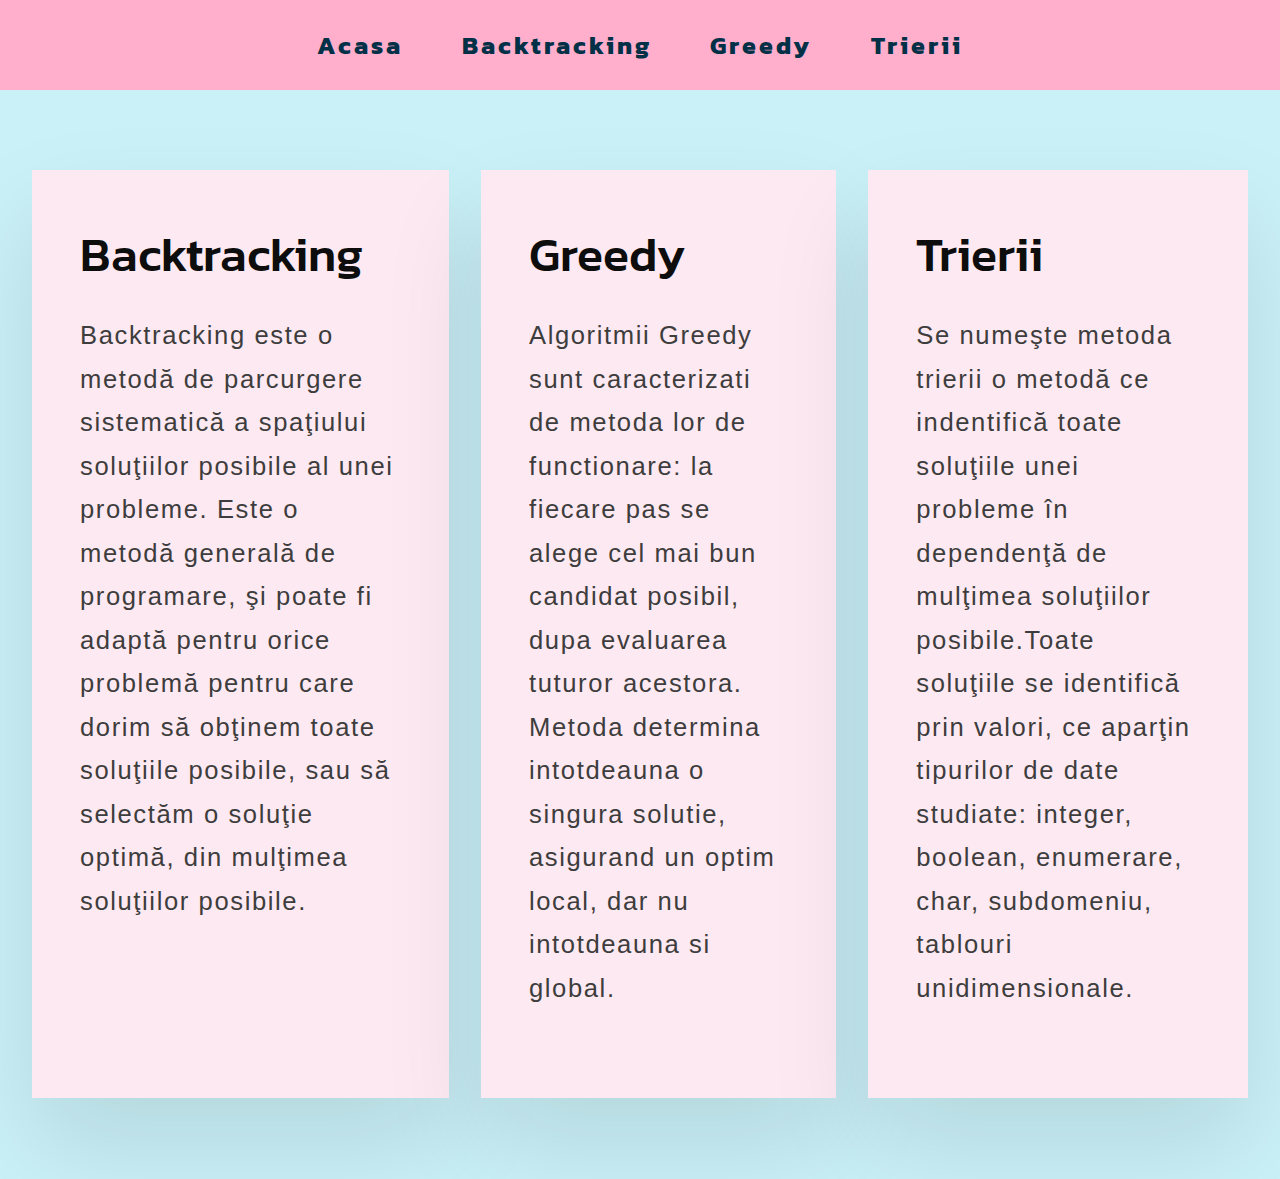
<file: index.html>
<!DOCTYPE html>
<html lang="en">
<head>
    <meta charset="UTF-8">
    <meta http-equiv="X-UA-Compatible" content="IE=edge">
    <meta name="viewport" content="width=, initial-scale=1.0">
    <link rel="stylesheet" href="style.css">
    <title>Informatica Proiect</title>
    
</head>
<body>
    <nav>
        <ul class="nav-links">
            <li>
                  <a href="index.html">Acasa</a>
            </li>
            <li>
                <a href="backtracking.html">Backtracking</a>
            </li>
             <li>
                  <a href="greedy.html">Greedy</a>
            </li>
             <li>
                  <a href="trierii.html">Trierii</a>
            </li>
        </ul>
    </nav>
    <div class="bg-gradient">
         <div class="grid">
      <div class="grid-item">
        <div class="card">
          <div class="card-content">
            <h1 class="card-header">Backtracking</h1>
            <p class="card-text">
                Backtracking este o metodă de parcurgere sistematică a spaţiului
                soluţiilor posibile al unei probleme.
                Este o metodă generală de programare, şi poate fi adaptă pentru orice
                problemă pentru care dorim să obţinem toate soluţiile posibile, sau să selectăm o
                soluţie optimă, din mulţimea soluţiilor posibile.
            </p>
          </div>
        </div>
      </div>
      <div class="grid-item">
        <div class="card">
          <div class="card-content">
            <h1 class="card-header">Greedy</h1>
            <p class="card-text">
              Algoritmii Greedy sunt caracterizati de metoda lor de functionare: la fiecare pas se alege cel mai bun candidat posibil, dupa evaluarea tuturor acestora. Metoda determina intotdeauna o singura solutie, asigurand un optim local, dar nu intotdeauna si global.
            </p>
          </div>
        </div>
      </div>
      <div class="grid-item">
        <div class="card">
      
          <div class="card-content">
            <h1 class="card-header">Trierii</h1>
            <p class="card-text">
            Se numeşte metoda trierii o metodă ce indentifică toate soluţiile unei probleme în dependenţă de mulţimea soluţiilor posibile.Toate soluţiile se identifică prin valori, ce aparţin tipurilor de date studiate: integer, boolean, enumerare, char, subdomeniu, tablouri unidimensionale.
            </p>
          </div>
        </div>
      </div>
    </div>
    </div>
    </body>
</html>
</file>
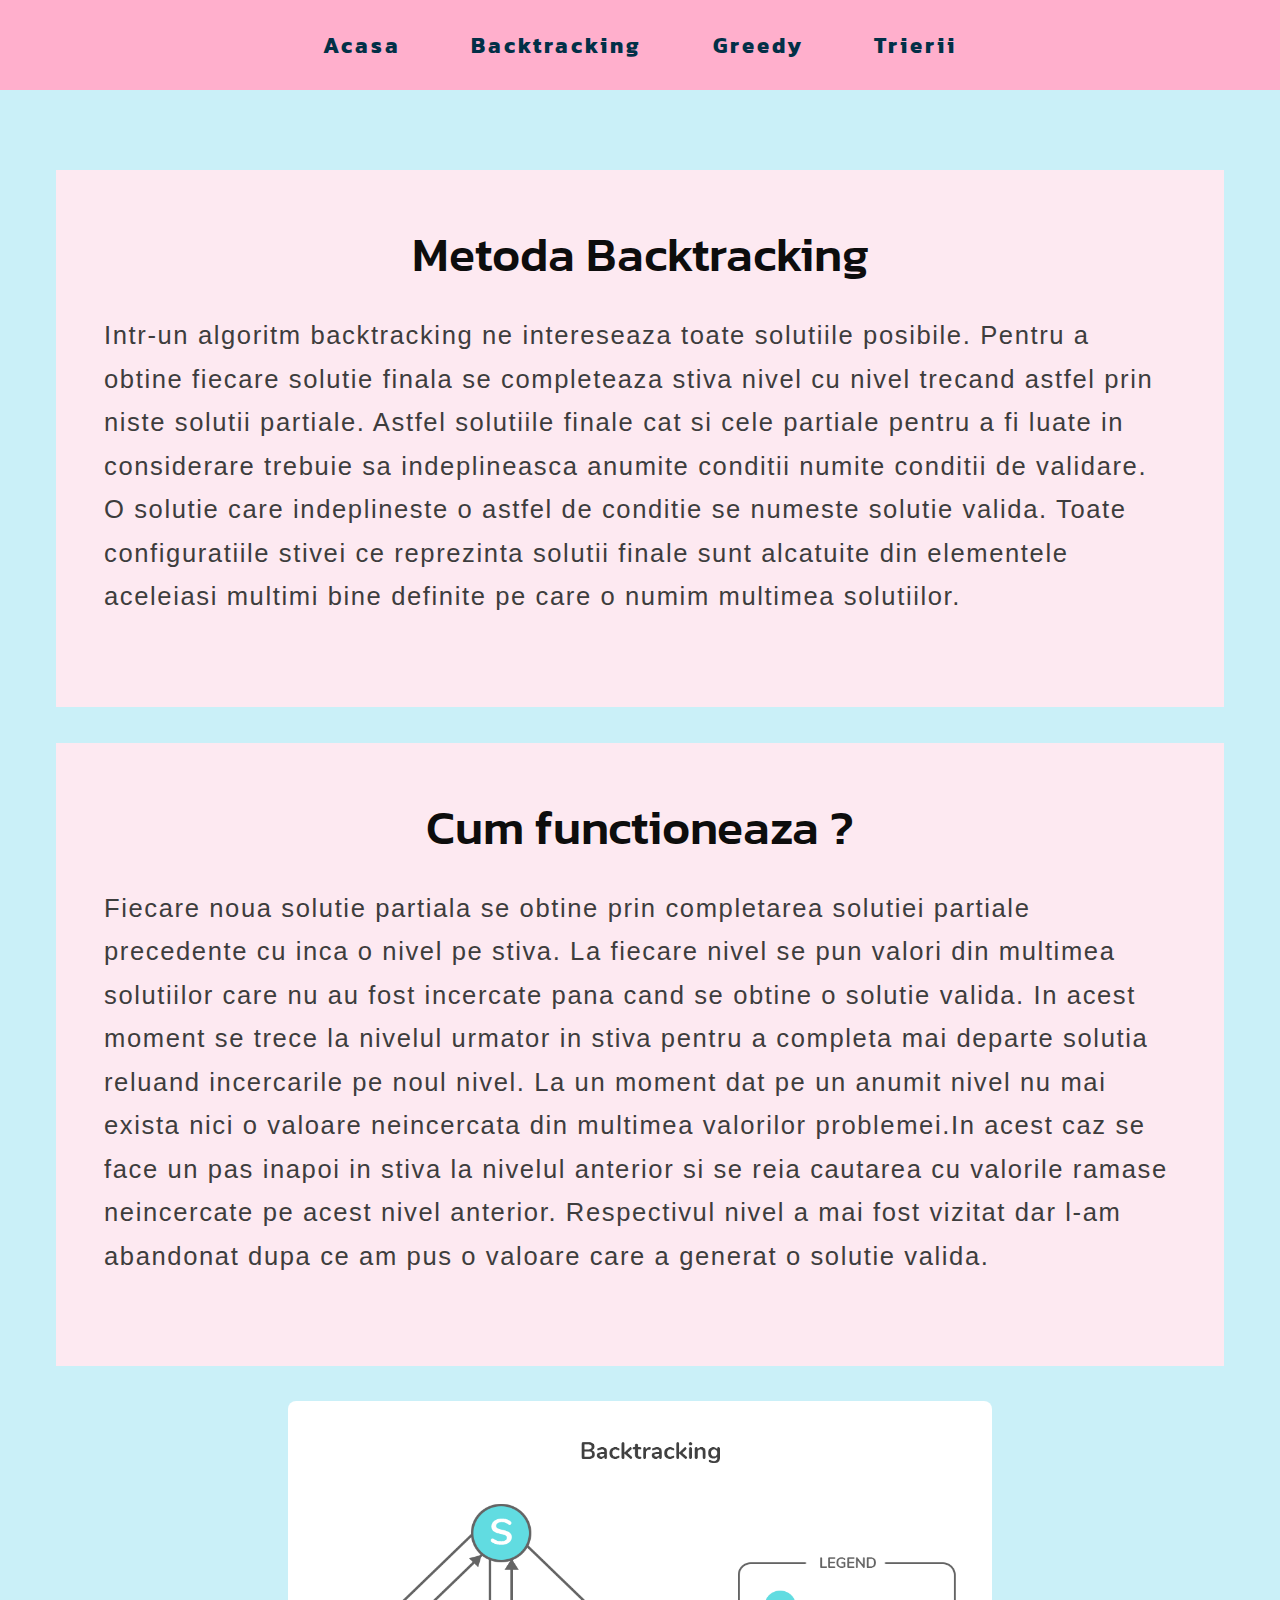
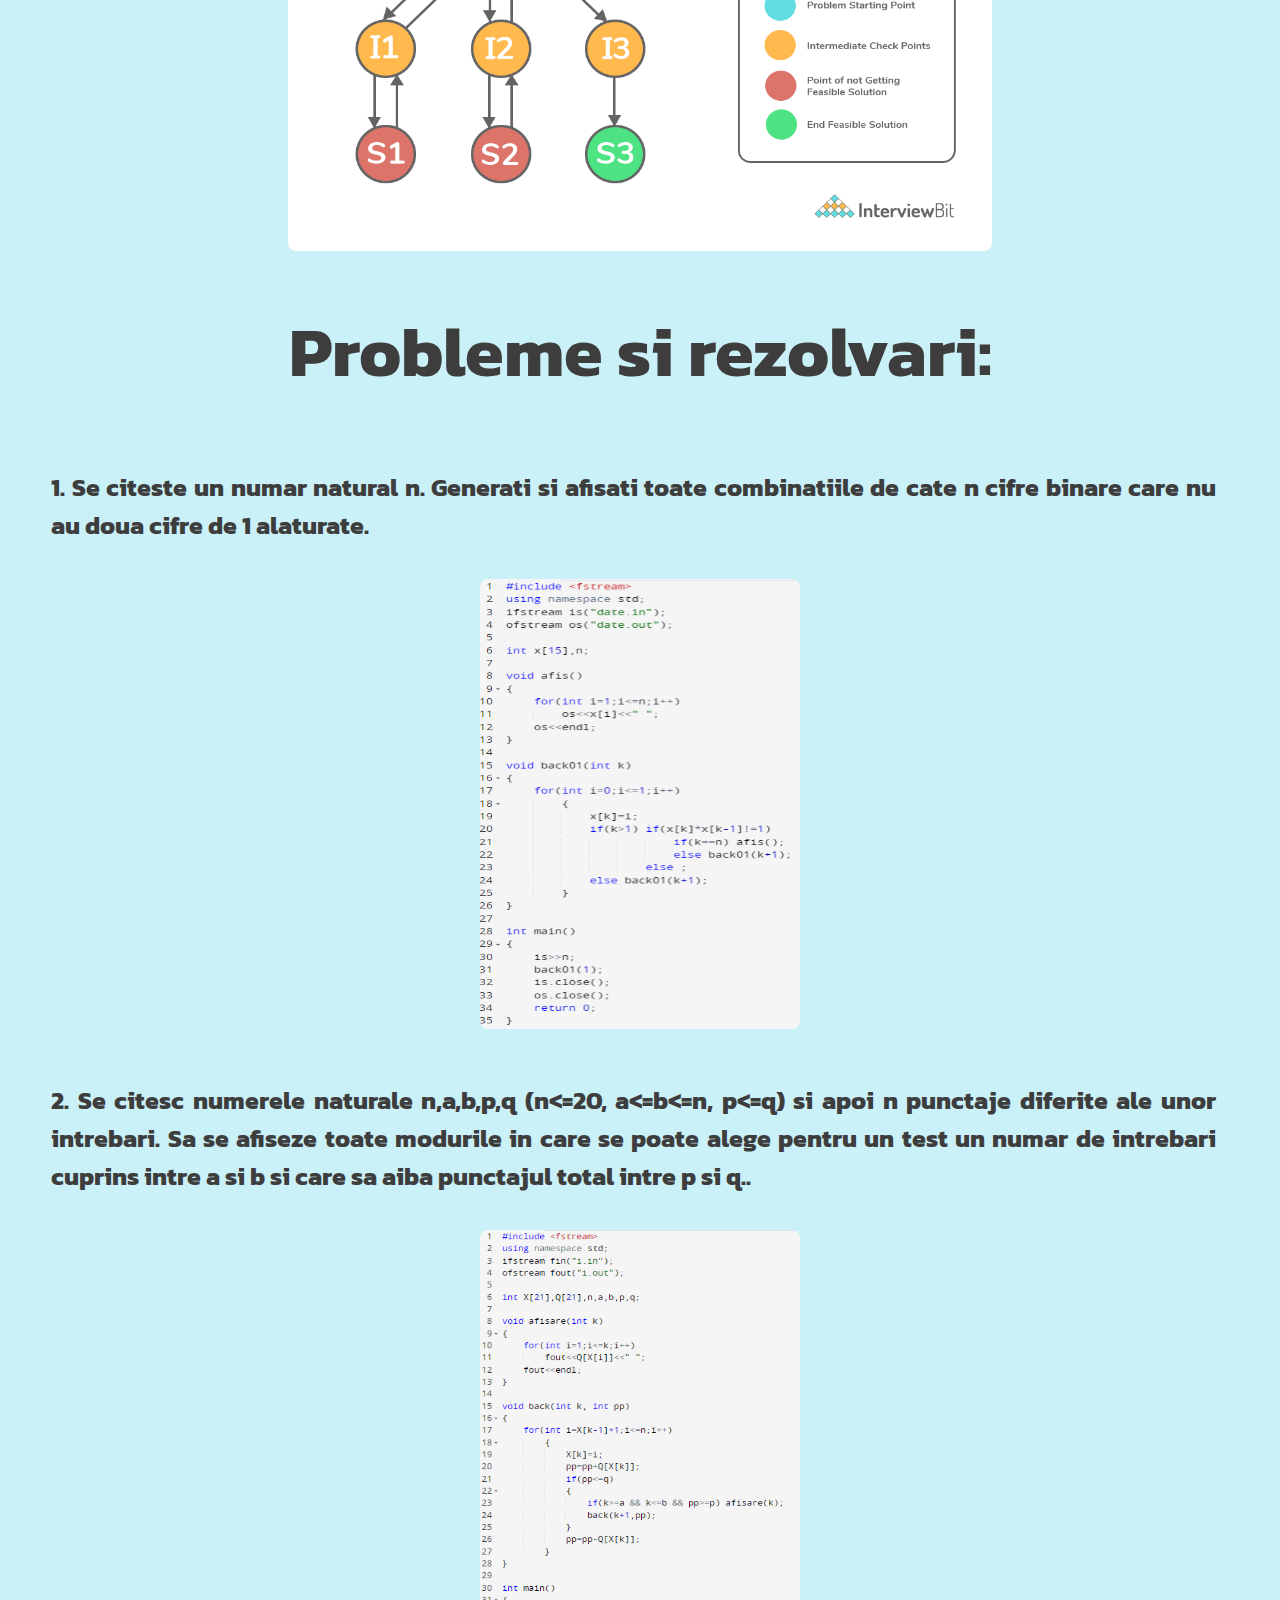
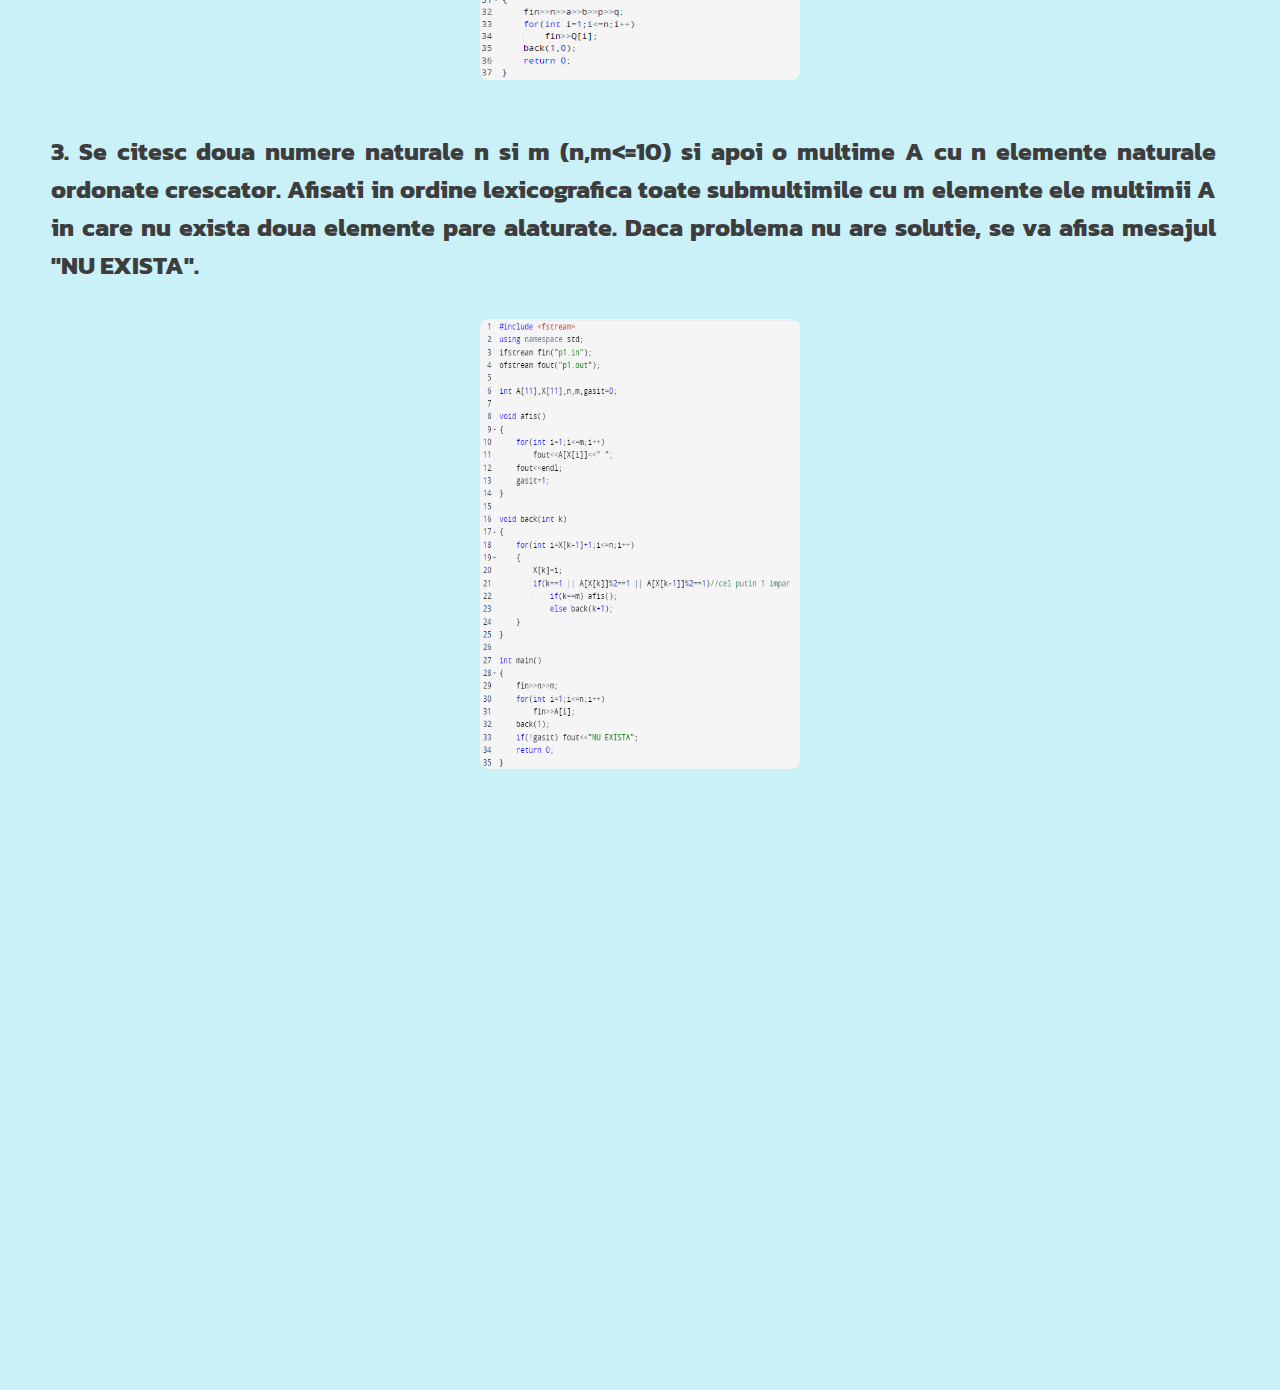
<file: backtracking.html>
<!DOCTYPE html>
<html lang="en">
<head>
    <meta charset="UTF-8">
    <meta http-equiv="X-UA-Compatible" content="IE=edge">
    <meta name="viewport" content="width=, initial-scale=1.0">
    <link rel="stylesheet" href="stylebacktracking.css">
    <title>Informatica Proiect</title>
    
</head>
<body>
    <nav>
        <ul class="nav-links">
            <li>
                  <a href="index.html">Acasa</a>
            </li>
            <li>
                <a href="backtracking.html">Backtracking</a>
            </li>
             <li>
                  <a href="greedy.html">Greedy</a>
            </li>
             <li>
                  <a href="trierii.html">Trierii</a>
            </li>
        </ul>
    </nav>
        <div class="bg-gradient">
         <div class="grid">
      <div class="grid-item">
        <div class="card">
          <div class="card-content">
            <h1 class="card-header">Metoda Backtracking</h1>
            <p class="card-text">
                Intr-un algoritm backtracking ne intereseaza toate solutiile posibile. Pentru a obtine fiecare solutie finala se completeaza  stiva nivel cu  nivel trecand astfel prin niste solutii partiale. Astfel solutiile finale cat si cele partiale pentru a fi luate in  considerare trebuie sa indeplineasca anumite conditii numite conditii de  validare.  O solutie care indeplineste o astfel de conditie se numeste solutie valida. Toate configuratiile stivei ce reprezinta solutii finale sunt alcatuite din elementele aceleiasi multimi bine definite pe care o numim multimea solutiilor.
            </p>
          </div>
        </div>
      </div>
      <br></br>
      <div class="grid-item">
        <div class="card">
          <div class="card-content">
            <h1 class="card-header">Cum functioneaza ?</h1>
            <p class="card-text">
                Fiecare noua solutie partiala se obtine prin completarea solutiei partiale precedente cu inca o nivel pe stiva. La fiecare nivel se pun valori din multimea solutiilor care nu au fost incercate pana cand se obtine o solutie valida. In acest moment se trece la nivelul urmator in stiva pentru a completa mai departe solutia reluand incercarile pe noul nivel. La un moment dat pe un anumit nivel nu mai exista nici o valoare neincercata din multimea valorilor problemei.In acest caz se face un pas inapoi in stiva la nivelul anterior si se reia cautarea  cu valorile ramase neincercate pe acest nivel anterior. Respectivul nivel a mai fost vizitat dar l-am abandonat dupa ce am pus  o valoare care a generat o solutie valida.            </p>
          </div>
        </div>
      </div>
    </div>
    <img class="poza" src="./imagini/backtrack1.png" alt="">
     <h3>Probleme si rezolvari:</h3>
        <div class="wrapper">
        <section class="columns">
        <div class="column">
            <h4>1.  Se citeste un numar natural n. Generati si afisati toate combinatiile de cate n cifre binare care nu au doua cifre de 1 alaturate.</h4>
            <img src="./imagini/backtracking1.PNG">
        </div>
        <br></br>
        <div class="column">
            <h4>2.  Se citesc numerele naturale n,a,b,p,q (n<=20, a<=b<=n, p<=q) si apoi n punctaje diferite ale unor intrebari.
                    Sa se afiseze toate modurile in care se poate alege pentru un test un numar de intrebari cuprins intre a si b si care sa aiba punctajul total intre p si q..</h4>
            <img src="./imagini/backtracking2.PNG">
        </div>
        <br></br>
        <div class="column">
            <h4>3. Se citesc doua numere naturale n si m (n,m<=10) si apoi o multime A cu n elemente naturale ordonate crescator. Afisati in ordine lexicografica toate submultimile cu m elemente ele multimii A in care nu exista doua elemente pare alaturate. Daca problema nu are solutie, se va afisa mesajul "NU EXISTA".</h4>
            <img src="./imagini/backtracking3.PNG">
        </div>
        <br></br>
        </section>
        </div>
    </div>
</body>
</html>
</file>
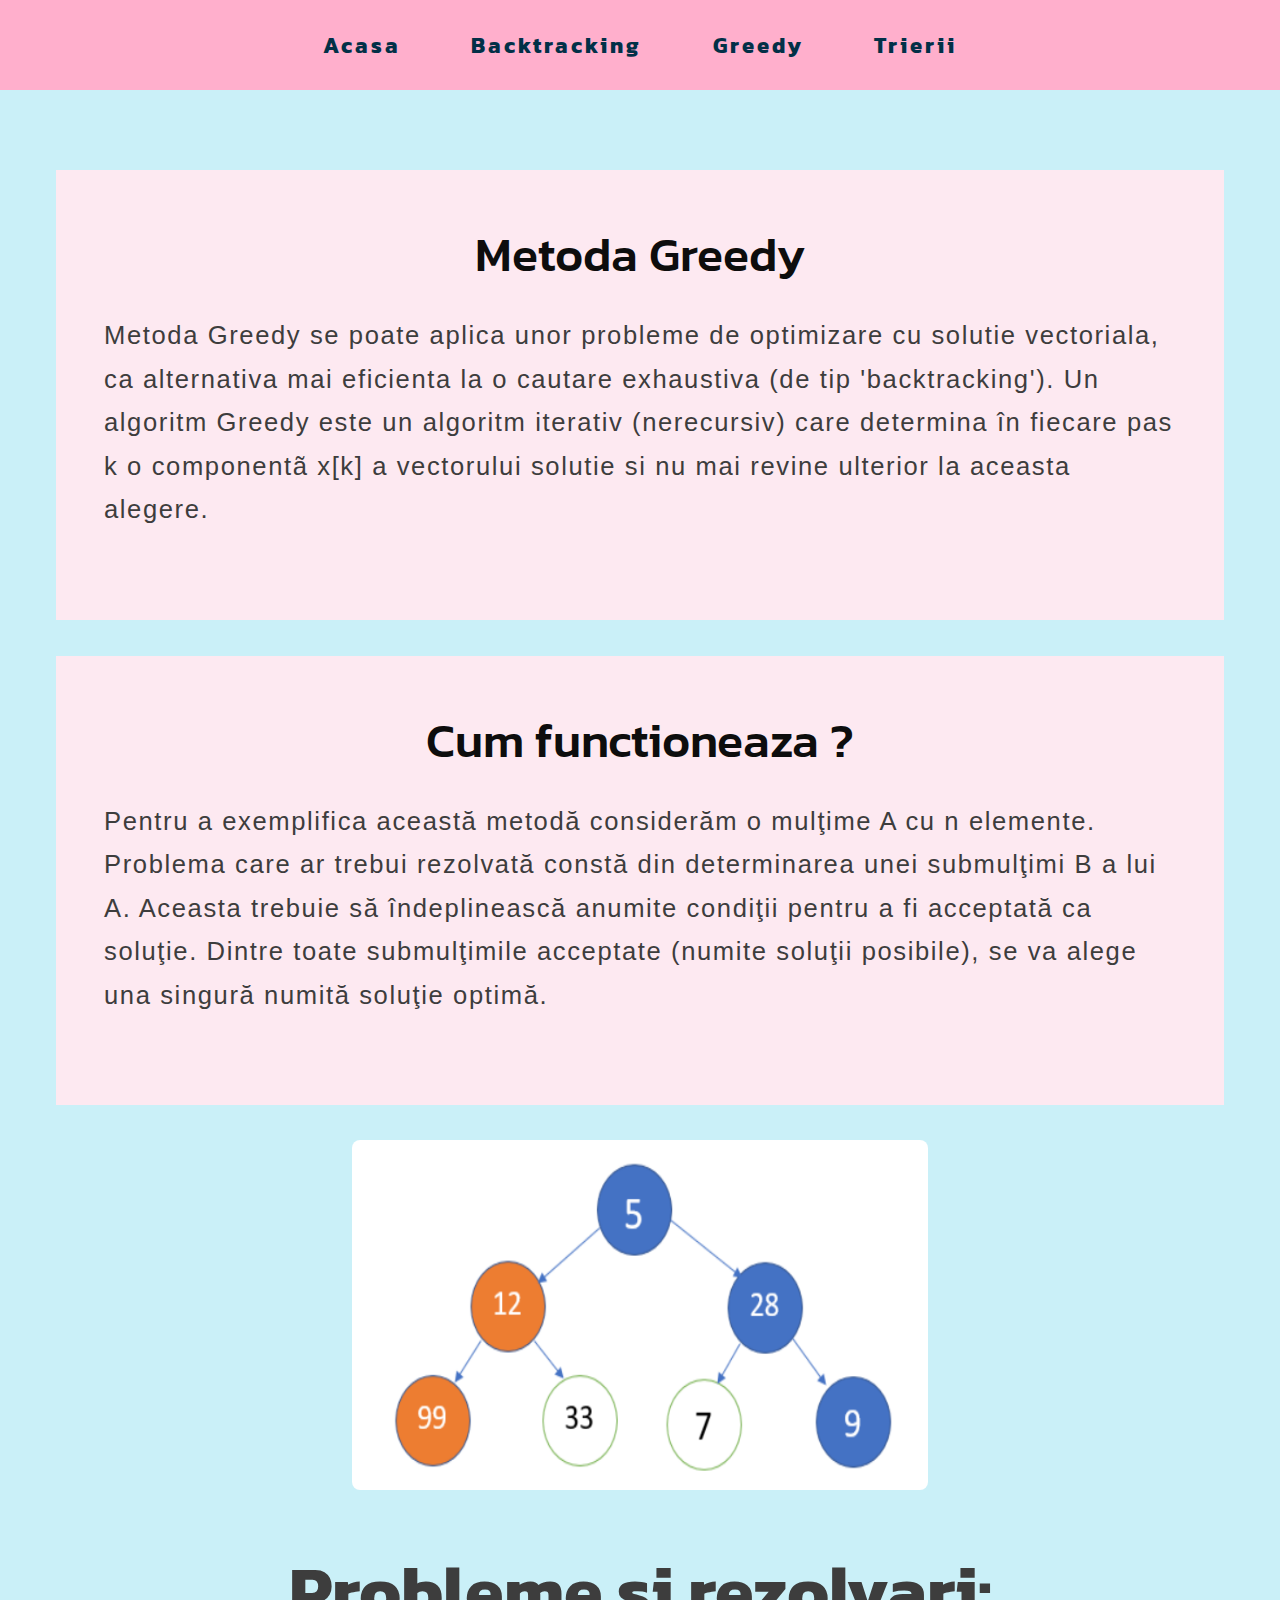
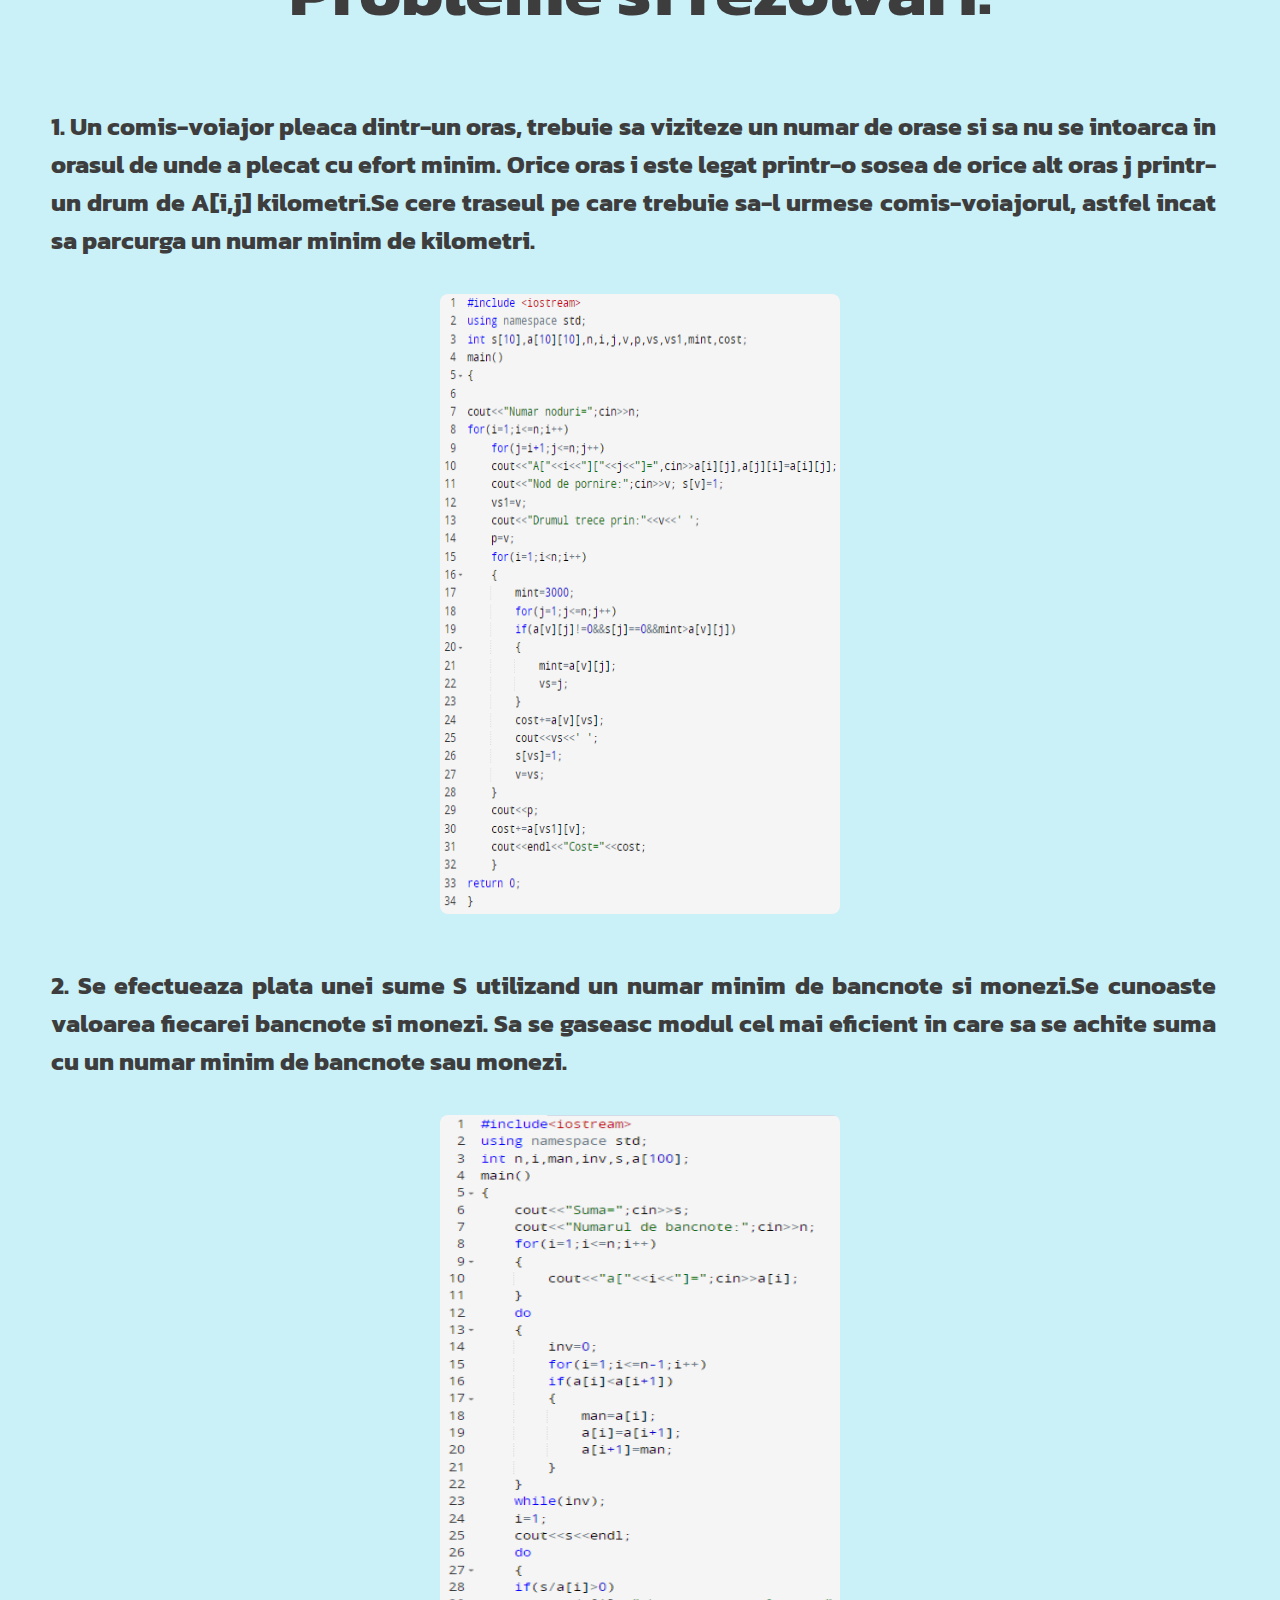
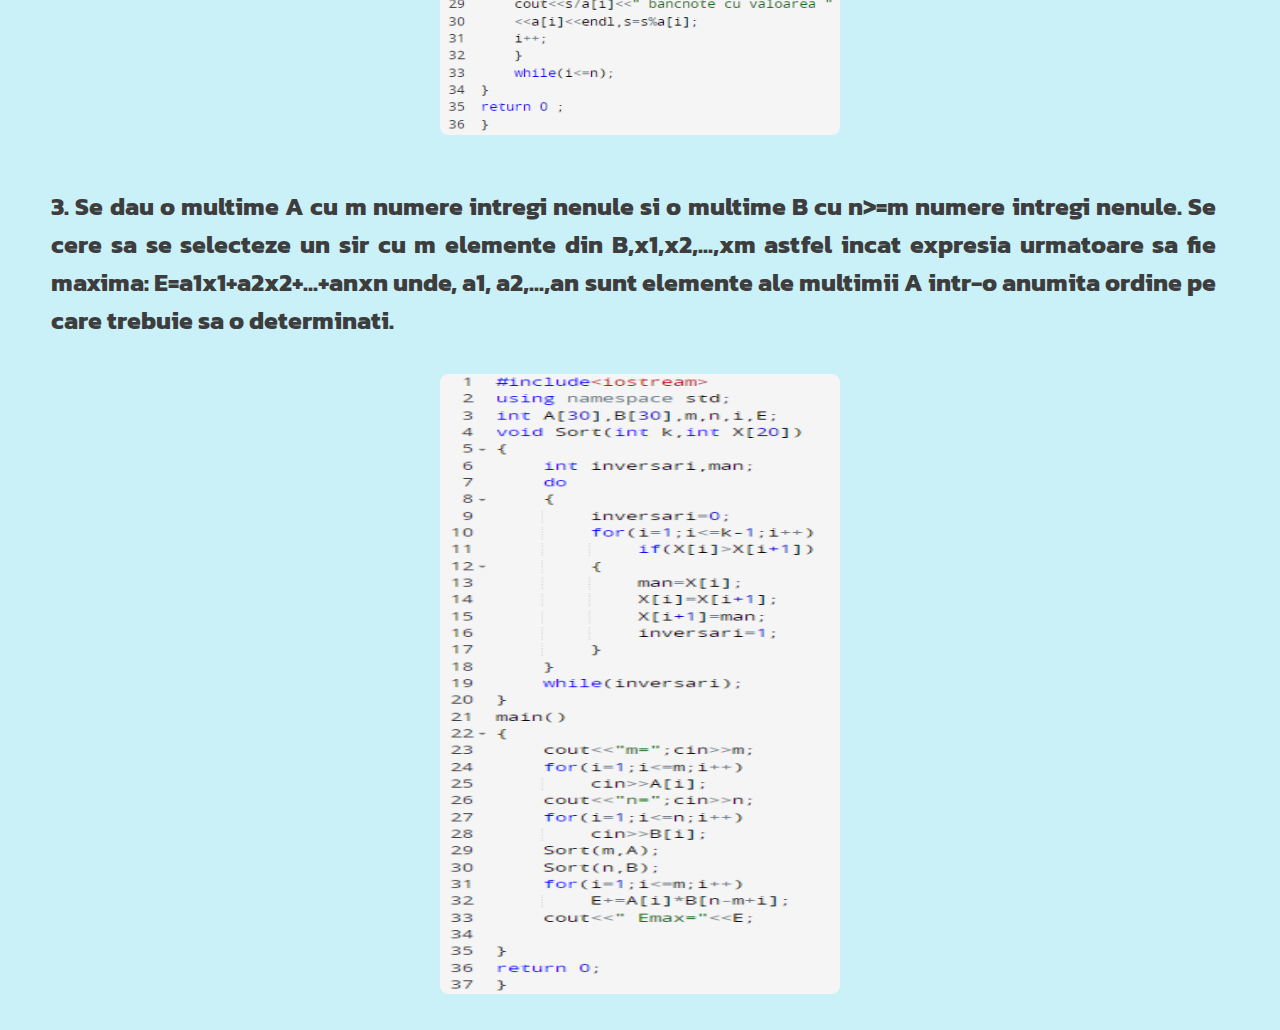
<file: greedy.html>
<!DOCTYPE html>
<html lang="en">
<head>
    <meta charset="UTF-8">
    <meta http-equiv="X-UA-Compatible" content="IE=edge">
    <meta name="viewport" content="width=, initial-scale=1.0">
    <link rel="stylesheet" href="stylegreedy.css">
    <title>Informatica Proiect</title>
    
</head>
<body>
    <nav>
        <ul class="nav-links">
            <li>
                  <a href="index.html">Acasa</a>
            </li>
            <li>
                <a href="backtracking.html">Backtracking</a>
            </li>
             <li>
                  <a href="greedy.html">Greedy</a>
            </li>
             <li>
                  <a href="trierii.html">Trierii</a>
            </li>
        </ul>
    </nav>
    <div class="bg-gradient">
         <div class="grid">
      <div class="grid-item">
        <div class="card">
          <div class="card-content">
            <h1 class="card-header">Metoda Greedy</h1>
            <p class="card-text">
                Metoda Greedy se poate aplica unor probleme de
                optimizare cu solutie vectoriala, ca alternativa mai
                eficienta la o cautare exhaustiva (de tip 'backtracking').
                Un algoritm Greedy este un algoritm iterativ
                (nerecursiv) care determina în fiecare pas k o
                componentã x[k] a vectorului solutie si nu mai revine
                ulterior la aceasta alegere.</p>
          </div>
        </div>
      </div>
      <br></br>
      <div class="grid-item">
        <div class="card">
          <div class="card-content">
            <h1 class="card-header">Cum functioneaza ?</h1>
            <p class="card-text">
                Pentru a exemplifica această metodă considerăm o
                mulţime A cu n elemente.
                Problema care ar trebui rezolvată constă din
                determinarea unei submulţimi B a lui A.
                Aceasta trebuie să îndeplinească anumite condiţii
                pentru a fi acceptată ca soluţie.
                Dintre toate submulţimile acceptate (numite soluţii
                posibile), se va alege una singură numită soluţie optimă.</div>
        </div>
      </div>
    </div>
    <img class="poza1" src="./imagini/greedy1.PNG" alt="">
    <h3>Probleme si rezolvari:</h3>
        <div class="wrapper">
        <section class="columns">
        <div class="column">
            <h4>1.  Un comis-voiajor pleaca dintr-un oras, trebuie sa viziteze un numar de orase si sa nu se intoarca in orasul de unde a plecat cu efort minim. Orice oras i este legat printr-o sosea de orice alt oras j printr-un drum de A[i,j] kilometri.Se cere traseul pe care trebuie sa-l urmese comis-voiajorul, astfel incat sa parcurga un numar minim de kilometri.</h4>
            <img src="./imagini/ggreedy1.PNG">
        </div>
        <br></br>
        <div class="column">
            <h4>2.  Se efectueaza plata unei sume S utilizand un numar minim de bancnote si monezi.Se cunoaste valoarea fiecarei bancnote si monezi. Sa se gaseasc modul cel mai eficient in care sa se achite suma cu un numar minim de bancnote sau monezi.</h4>
            <img src="./imagini/ggreedy2.PNG">
        </div>
        <br></br>
        <div class="column">
            <h4>3. Se dau o multime A cu m numere intregi nenule si o multime B cu n>=m numere intregi nenule. Se cere sa se selecteze un sir cu m elemente din B,x1,x2,...,xm astfel incat expresia urmatoare sa fie maxima: E=a1x1+a2x2+...+anxn  unde, a1, a2,...,an sunt elemente ale multimii A intr-o anumita ordine pe care trebuie sa o determinati.</h4>
            <img src="./imagini/ggreedy3.PNG">
        </div>
        <br></br>
        </section>
        </div>
    </div>
</body>
</html>
</file>
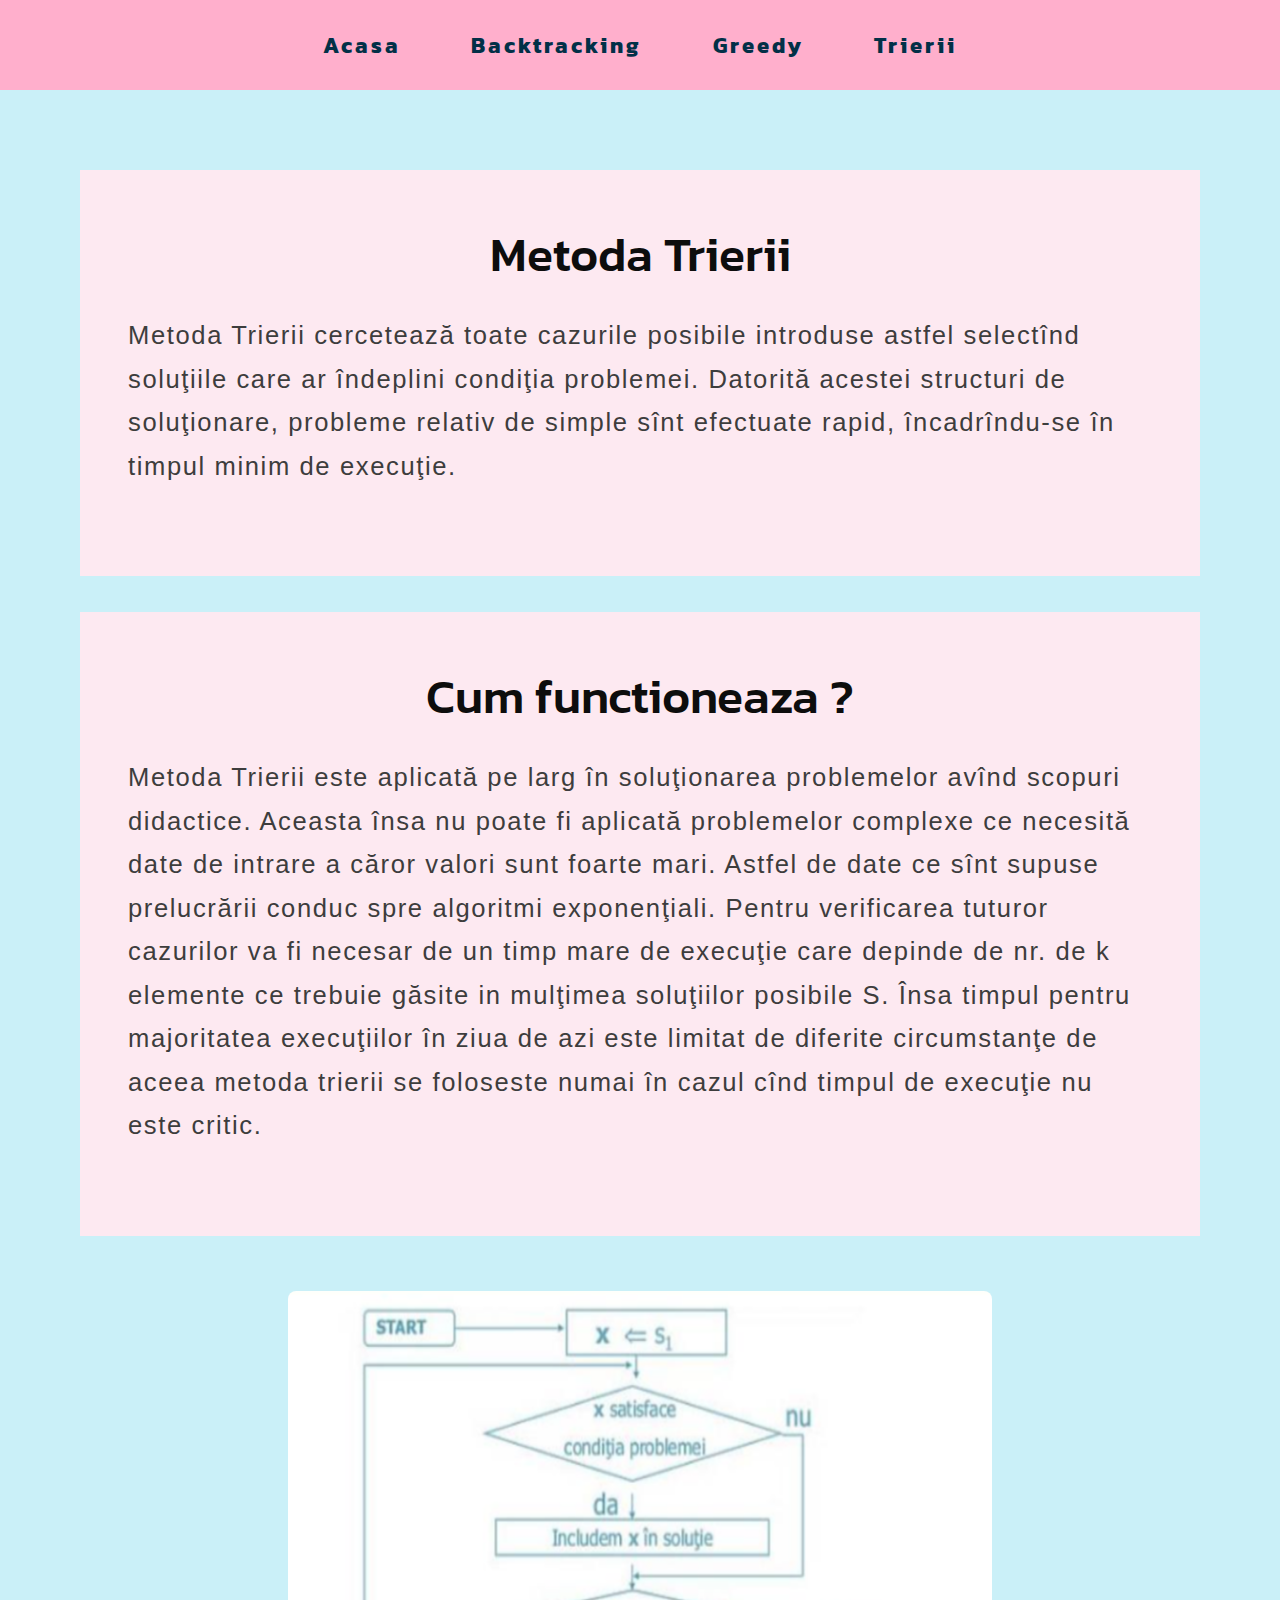
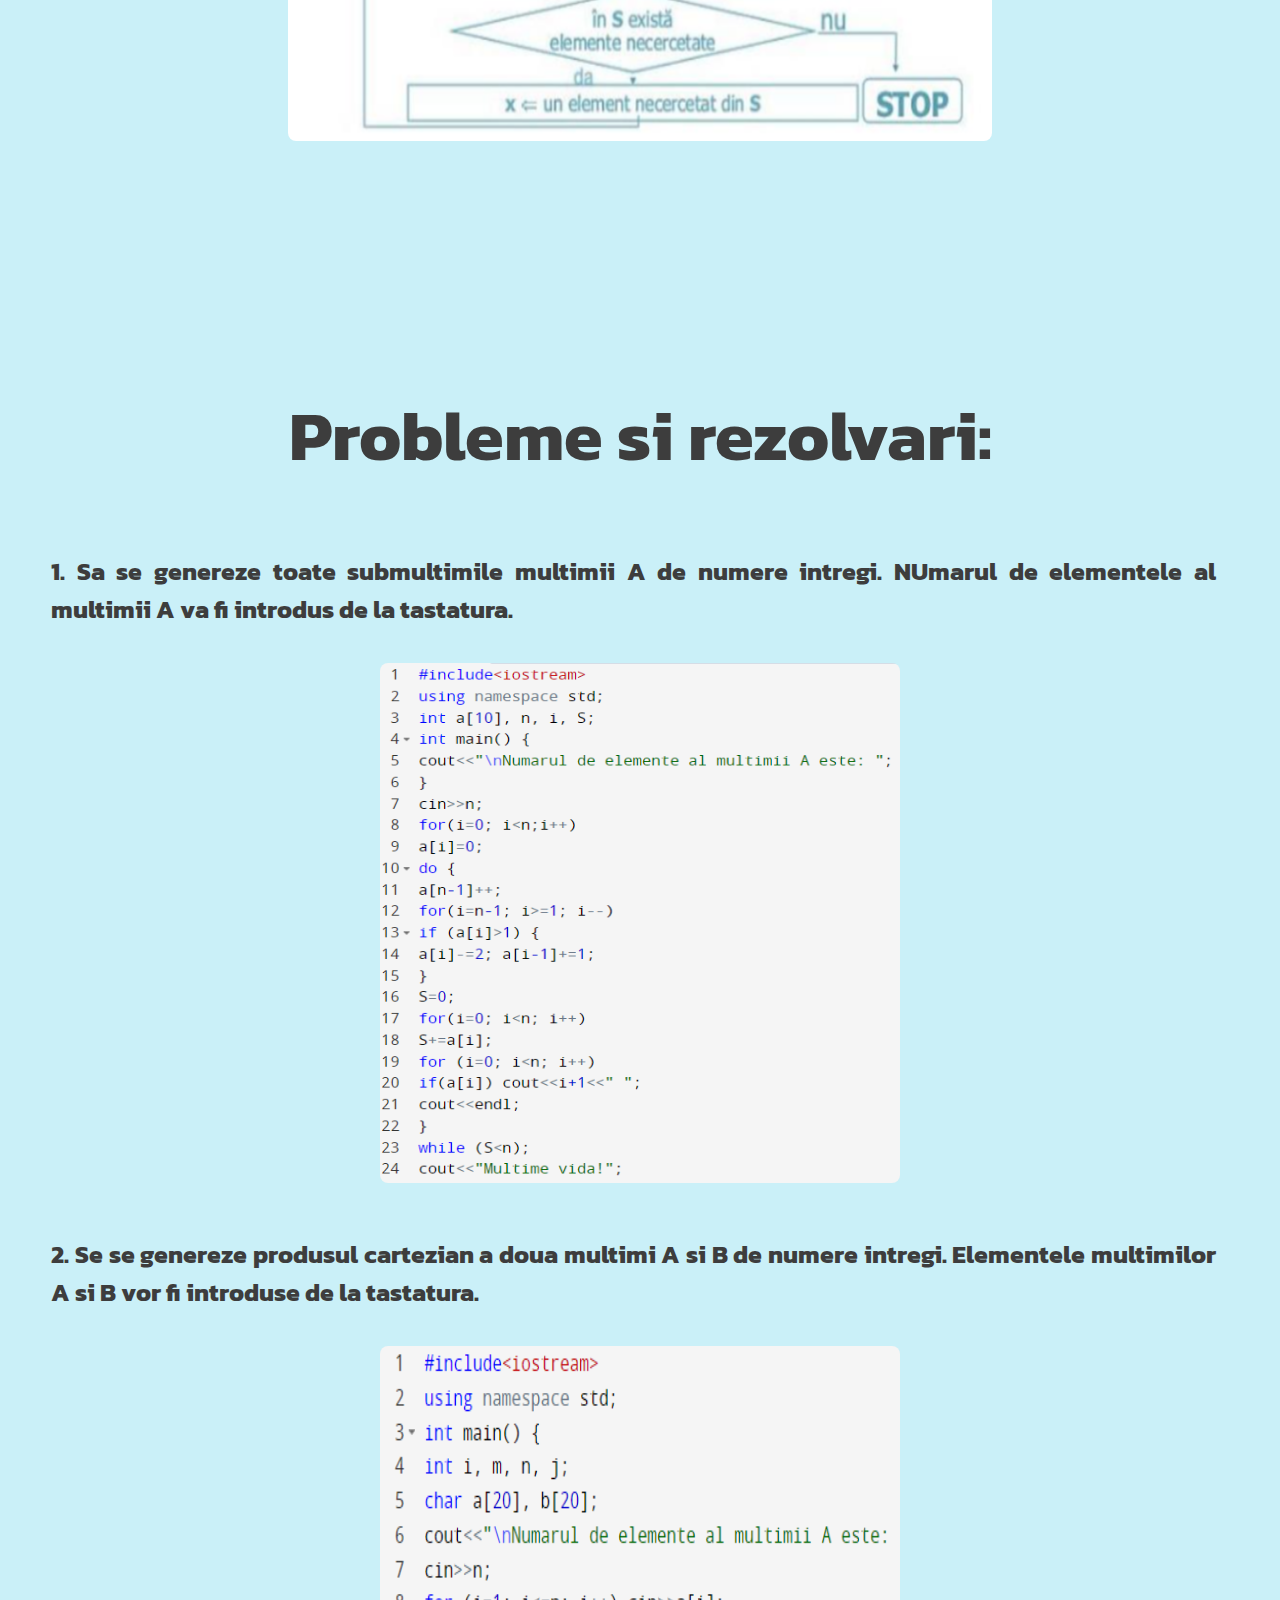
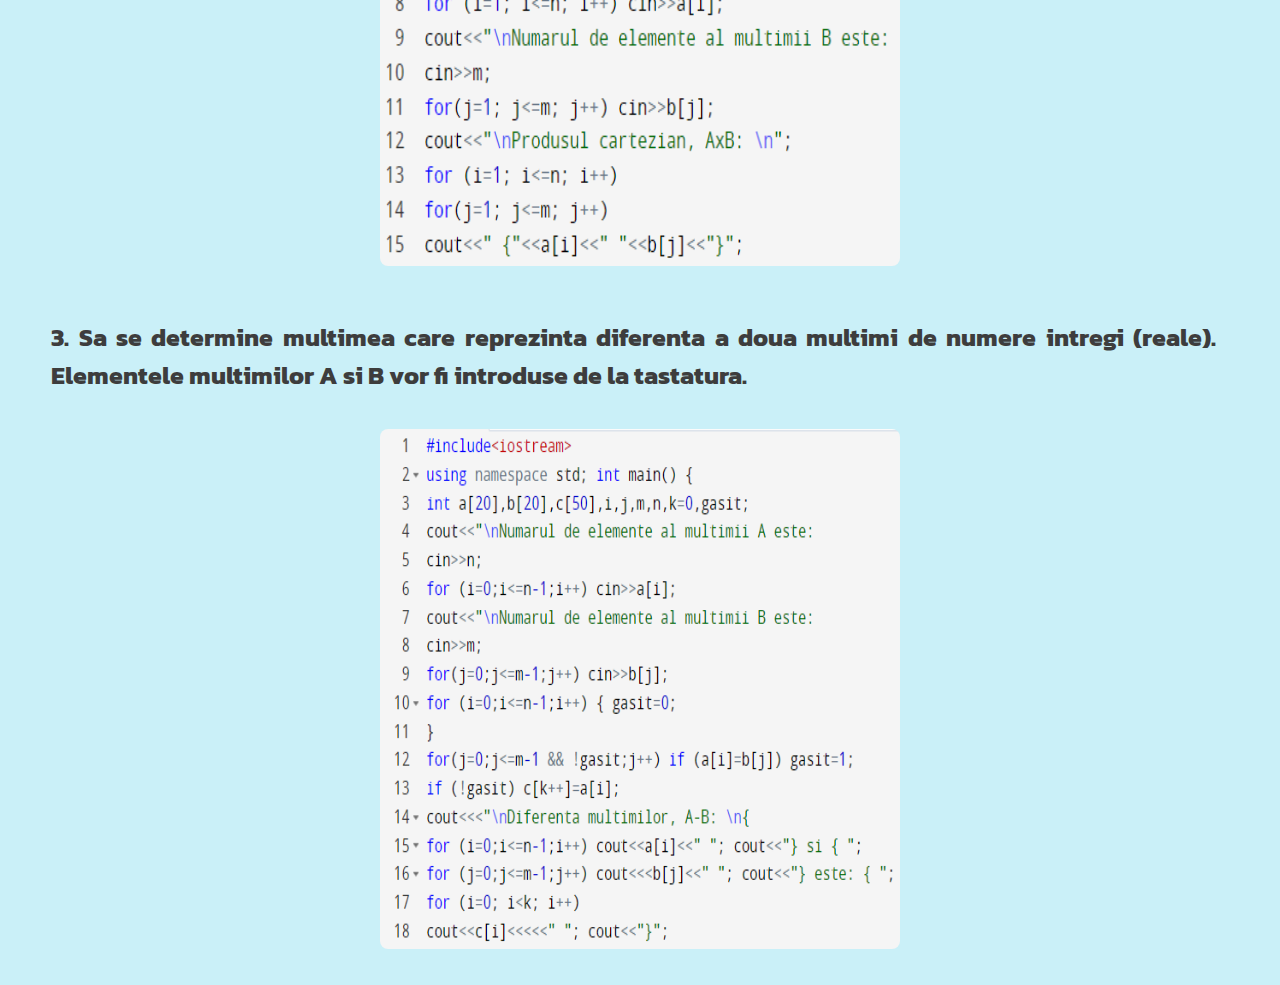
<file: trierii.html>
<!DOCTYPE html>
<html lang="en">
<head>
    <meta charset="UTF-8">
    <meta http-equiv="X-UA-Compatible" content="IE=edge">
    <meta name="viewport" content="width=, initial-scale=1.0">
    <link rel="stylesheet" href="styletrerii.css">
    <title>Informatica Proiect</title>
    
</head>
<body>
    <nav>
        <ul class="nav-links">
            <li>
                  <a href="index.html">Acasa</a>
            </li>
            <li>
                <a href="backtracking.html">Backtracking</a>
            </li>
             <li>
                  <a href="greedy.html">Greedy</a>
            </li>
             <li>
                  <a href="trierii.html">Trierii</a>
            </li>
        </ul>
    </nav>
    <div class="bg-gradient">
         <div class="grid">
      <div class="grid-item">
        <div class="card">
          <div class="card-content">
            <h1 class="card-header">Metoda Trierii</h1>
            <p class="card-text">
            Metoda Trierii cercetează toate cazurile posibile introduse astfel selectînd soluţiile care ar îndeplini condiţia problemei. Datorită acestei structuri de soluţionare, probleme relativ de simple sînt efectuate rapid, încadrîndu-se în timpul minim de execuţie.            </p>
          </div>
        </div>
      </div>
      <br></br>
      <div class="grid-item">
        <div class="card">
          <div class="card-content">
            <h1 class="card-header">Cum functioneaza ?</h1>
            <p class="card-text">
        Metoda Trierii este aplicată pe larg în soluţionarea problemelor avînd scopuri didactice. Aceasta însa nu poate fi aplicată problemelor complexe ce necesită date de intrare a căror valori sunt foarte mari. Astfel de date ce sînt supuse prelucrării conduc spre algoritmi exponenţiali. Pentru verificarea tuturor cazurilor va fi necesar de un timp mare de execuţie care depinde de nr. de k elemente ce trebuie găsite in mulţimea soluţiilor posibile S. Însa timpul pentru majoritatea execuţiilor în ziua de azi este limitat de diferite circumstanţe de aceea metoda trierii se foloseste numai în cazul cînd timpul de execuţie nu este critic.          </div>
        </div>
      </div>
    </div>
        <img class="poza2" src="./imagini/trierii1.PNG" alt="">
    </div>
    <h3>Probleme si rezolvari:</h3>
        <div class="wrapper">
        <section class="columns">
        <div class="column">
            <h4>1.  Sa se genereze toate submultimile multimii A de numere intregi. NUmarul de elementele al multimii A va fi introdus de la tastatura.</h4>
            <img src="./imagini/trieri1.PNG">
        </div>
        <br></br>
        <div class="column">
            <h4>2.  Se se genereze produsul cartezian a doua multimi A si B de numere intregi. Elementele multimilor A si B vor fi introduse de la tastatura.</h4>
            <img src="./imagini/trieri2.PNG">
        </div>
        <br></br>
        <div class="column">
            <h4>3. Sa se determine multimea care reprezinta diferenta a doua multimi de numere intregi (reale). Elementele multimilor A si B vor fi introduse de la tastatura.</h4>
            <img src="./imagini/trieri3.PNG">
        </div>
        <br></br>
        </section>
        </div>
</body>
</html>
</file>
<file: style.css>
@import url('https://fonts.googleapis.com/css2?family=Kanit:wght@300&display=swap');
@import url('https://fonts.googleapis.com/css2?family=Josefin+Sans:wght@300&family=Kanit:wght@300&display=swap');

body{
    height: 365vh;
    width: 100%;
}

*{
    margin: 0px;
    padding: 0px;
    box-sizing: content-box;
}

nav{
    display: flex;
    justify-content: space-around;
    align-items: center;
    min-height: 10vh;
    background-color: #ffafcc;
   
} 

.nav-links{
    display: flex;
    justify-content: space-around;
    width: 55%;
    font-family: 'Kanit', sans-serif;
}

.nav-links li{
    list-style: none;
    
}

.nav-links a{
    color: #023047;
    text-decoration: none;
    letter-spacing: 3px;
    font-weight: bold;
    font-size: 25px;
}

.col{
    flex-basis: 50%;
    color: #cad2c5;
    text-transform: uppercase;
    font-weight: bold;
    letter-spacing: 1.5px;
    font-size: 30px;
    font-family: 'Kanit', sans-serif;
    
    
}

html, body {
  height: 110%;
  background-color: #caf0f8 ;
}
.bg-gradient{
    min-height: 100%;
    height: auto; /*min-height hack*/
    height: 100%;            /*min-height hack*/
    margin-bottom: -4em; 
    width: 193.vh;
    background-color: #caf0f8;
}


.grid {
  display: flex;
  grid-gap: 2rem;
  padding-left: 2rem;
  padding-right: 2rem;
  padding-top: 5rem;
}

.grid-item {
  background-color: #fde9f1;
  overflow: hidden;
  box-shadow: 0 3rem 6rem rgba(0, 0, 0, 0.1);
  
}

.card-content {
  padding: 3rem;
  justify-content: center;
  
}

.card-header {
  font-size: 3rem;
  font-weight: 500;
  color: #0d0d0d;
  margin-bottom: 1.5rem;
  font-family: 'Kanit', sans-serif;
}

.card-text {
  font-size: 1.6rem;
  letter-spacing: 0.1rem;
  line-height: 1.7;
  color: #3d3d3d;
  margin-bottom: 2.5rem;
  font-family: 'Josfein', sans-serif;
  
}
</file>
<file: stylebacktracking.css>
@import url('https://fonts.googleapis.com/css2?family=Kanit:wght@300&display=swap');
@import url('https://fonts.googleapis.com/css2?family=Signika+Negative:wght@300&display=swap');

body {
  background-color: #caf0f8 ;
}

*{
    margin: 0px;
    padding: 0px;
    box-sizing: border-box;
}

nav{
    display: flex;
    justify-content: space-around;
    align-items: center;
    min-height: 10vh;
    background-color: #ffafcc;
   
} 

.nav-links{
    display: flex;
    justify-content: space-around;
    width: 55%;
    font-family: 'Kanit', sans-serif;
}

.nav-links li{
    list-style: none;
    
}

.nav-links a{
    color: #023047;
    text-decoration: none;
    letter-spacing: 3px;
    font-weight: bold;
    font-size: 22px;
}

.col{
    flex-basis: 50%;
    color: #cad2c5;
    text-transform: uppercase;
    font-weight: bold;
    letter-spacing: 1.5px;
    font-size: 30px;
    font-family: 'Kanit', sans-serif;
}
.bg-gradient{
    height: 500vh;
    background-color: #caf0f8;
}


.grid {
  display: flex-box;
  grid-gap: rem;
  justify-content: center;
  padding-top: 5rem;
  padding-left: 3.5rem;
  padding-right: 3.5rem;
}

.grid-item {
  background-color: #fde9f1;
  
  
}

.card-content {
  padding: 3rem;
}

.card-header {
  font-size: 3rem;
  font-weight: 500;
  color: #0d0d0d;
  margin-bottom: 1.5rem;
  font-family: 'Kanit', sans-serif;
  text-align: center;
}

.card-text {
  font-size: 1.6rem;
  letter-spacing: 0.1rem;
  line-height: 1.7;
  color: #3d3d3d;
  margin-bottom: 2.5rem;
  font-family: 'Josfein', sans-serif;
}

img{
    border-radius: 8px;
    width: 25%;
    height: 450px;
    margin-top: 35px;
    margin-left: auto;
    margin-right: auto;
    display: block;
    text-align: center;
}

h3{
  font-family: 'Kanit', sans-serif;
  font-size: 70px;
  font-weight: 1200;
  text-align: center;
  padding: 3rem;
  color: #3d3d3d;
}

h4{
  font-size: 25px;
  font-family: 'Kanit', sans-serif;
  font-weight: 1600;
  margin: 1rem 0;
  padding-left: 3.2rem;
  padding-right: 4rem;
  text-align: center;
  text-align: justify;
  color:#3d3d3d;
  
}

.poza{
    border-radius: 8px;
    width: 55%;
    height: 450px;
    margin-top: 35px;
    margin-left: auto;
    margin-right: auto;
    display: block;
    text-align: center;
}
</file>
<file: stylegreedy.css>
@import url('https://fonts.googleapis.com/css2?family=Kanit:wght@300&display=swap');
@import url('https://fonts.googleapis.com/css2?family=Josefin+Sans:wght@300&family=Kanit:wght@300&display=swap');


*{
    margin: 0px;
    padding: 0px;
    box-sizing: border-box;
}

body {
  background-color: #caf0f8 ;
}

nav{
    display: flex;
    justify-content: space-around;
    align-items: center;
    min-height: 10vh;
    background-color: #ffafcc;
   
} 

.nav-links{
    display: flex;
    justify-content: space-around;
    width: 55%;
    font-family: 'Kanit', sans-serif;
}

.nav-links li{
    list-style: none;
    
}

.nav-links a{
    color: #023047;
    text-decoration: none;
    letter-spacing: 3px;
    font-weight: bold;
    font-size: 22px;
}

.col{
    flex-basis: 50%;
    color: #cad2c5;
    text-transform: uppercase;
    font-weight: bold;
    letter-spacing: 1.5px;
    font-size: 30px;
    font-family: 'Kanit', sans-serif;
}
.bg-gradient{
    height: 200vh;
    width: 193.vh;
    background-color: #caf0f8;
}


.grid {
  display: flex-box;
  grid-gap: rem;
  justify-content: center;
  padding-top: 5rem;
  padding-left: 3.5rem;
  padding-right: 3.5rem;
}

.grid-item {
  background-color: #fde9f1;
  overflow: hidden;
  
}

.card-content {
  padding: 3rem;
}

.card-header {
  font-size: 3rem;
  font-weight: 500;
  color: #0d0d0d;
  margin-bottom: 1.5rem;
  text-align: center;
  font-family: 'Kanit', sans-serif;
}

.card-text {
  font-size: 1.6rem;
  letter-spacing: 0.1rem;
  line-height: 1.7;
  color: #3d3d3d;
  margin-bottom: 2.5rem;
  font-family: 'Josfein', sans-serif;
}

img{
    border-radius: 8px;
    width: 400px;
    height: 620px;
    margin-top: 35px;
    margin-left: auto;
    margin-right: auto;
    display: block;
}

h3{
  font-family: 'Kanit', sans-serif;
  font-size: 70px;
  font-weight: 1200;
  text-align: center;
  padding: 3rem;
  color: #3d3d3d;
}

h4{
  font-size: 25px;
  font-family: 'Kanit', sans-serif;
  font-weight: 1600;
  margin: 1rem 0;
  padding-left: 3.2rem;
  padding-right: 4rem;
  text-align: center;
  text-align: justify;
  color:#3d3d3d;
  
}

.poza1{
    border-radius: 8px;
    width: 45%;
    height: 350px;
    margin-top: 35px;
    margin-left: auto;
    margin-right: auto;
    display: block;
    text-align: center;
}
</file>
<file: styletrerii.css>
@import url('https://fonts.googleapis.com/css2?family=Kanit:wght@300&display=swap');
@import url('https://fonts.googleapis.com/css2?family=Josefin+Sans:wght@300&family=Kanit:wght@300&display=swap');


*{
    margin: 0px;
    padding: 0px;
    box-sizing: border-box;
}

body {
  background-color: #caf0f8 ;
}

nav{
    display: flex;
    justify-content: space-around;
    align-items: center;
    min-height: 10vh;
    background-color: #ffafcc;
   
} 

.nav-links{
    display: flex;
    justify-content: space-around;
    width: 55%;
    font-family: 'Kanit', sans-serif;
}

.nav-links li{
    list-style: none;
    
}

.nav-links a{
    color: #023047;
    text-decoration: none;
    letter-spacing: 3px;
    font-weight: bold;
    font-size: 22px;
}

.col{
    flex-basis: 50%;
    color: #cad2c5;
    text-transform: uppercase;
    font-weight: bold;
    letter-spacing: 1.5px;
    font-size: 30px;
    font-family: 'Kanit', sans-serif;
}
.bg-gradient{
    height: 220vh;
    width: 193.vh;
    background-color: #caf0f8;
}


.grid {
  display: flex-box;
  grid-gap: 2rem;
  justify-content: center;
  margin-left: auto;
  margin-right: auto;
  display: block;
  padding: 5rem;
}

.grid-item {
  background-color: #fde9f1;
  overflow: hidden;
  
}

.card-content {
  padding: 3rem;
  justify-content: center;
  
}

.card-header {
  font-size: 3rem;
  font-weight: 500;
  color: #0d0d0d;
  margin-bottom: 1.5rem;
  text-align: center;
  font-family: 'Kanit', sans-serif;
}

.card-text {
  font-size: 1.6rem;
  letter-spacing: 0.1rem;
  line-height: 1.7;
  color: #3d3d3d;
  margin-bottom: 2.5rem;
  font-family: 'Josfein', sans-serif;
  margin-left: auto;
  margin-right: auto;
  display: block;
}

img{
    border-radius: 8px;
    width: 520px;
    height: 520px;
    margin-top: 35px;
    margin-left: auto;
    margin-right: auto;
    display: block;
}

h3{
  font-family: 'Kanit', sans-serif;
  font-size: 70px;
  font-weight: 1200;
  text-align: center;
  padding: 3rem;
  color: #3d3d3d;
  margin-top: -135px;
}

h4{
  font-size: 25px;
  font-family: 'Kanit', sans-serif;
  font-weight: 1600;
  margin: 1rem 0;
  padding-left: 3.2rem;
  padding-right: 4rem;
  text-align: center;
  text-align: justify;
  color:#3d3d3d;
  
}

.poza2{
    border-radius: 8px;
    width: 55%;
    height: 450px;
    margin-top: -25px;
    margin-left: auto;
    margin-right: auto;
    display: block;
    text-align: center;
}
</file>
